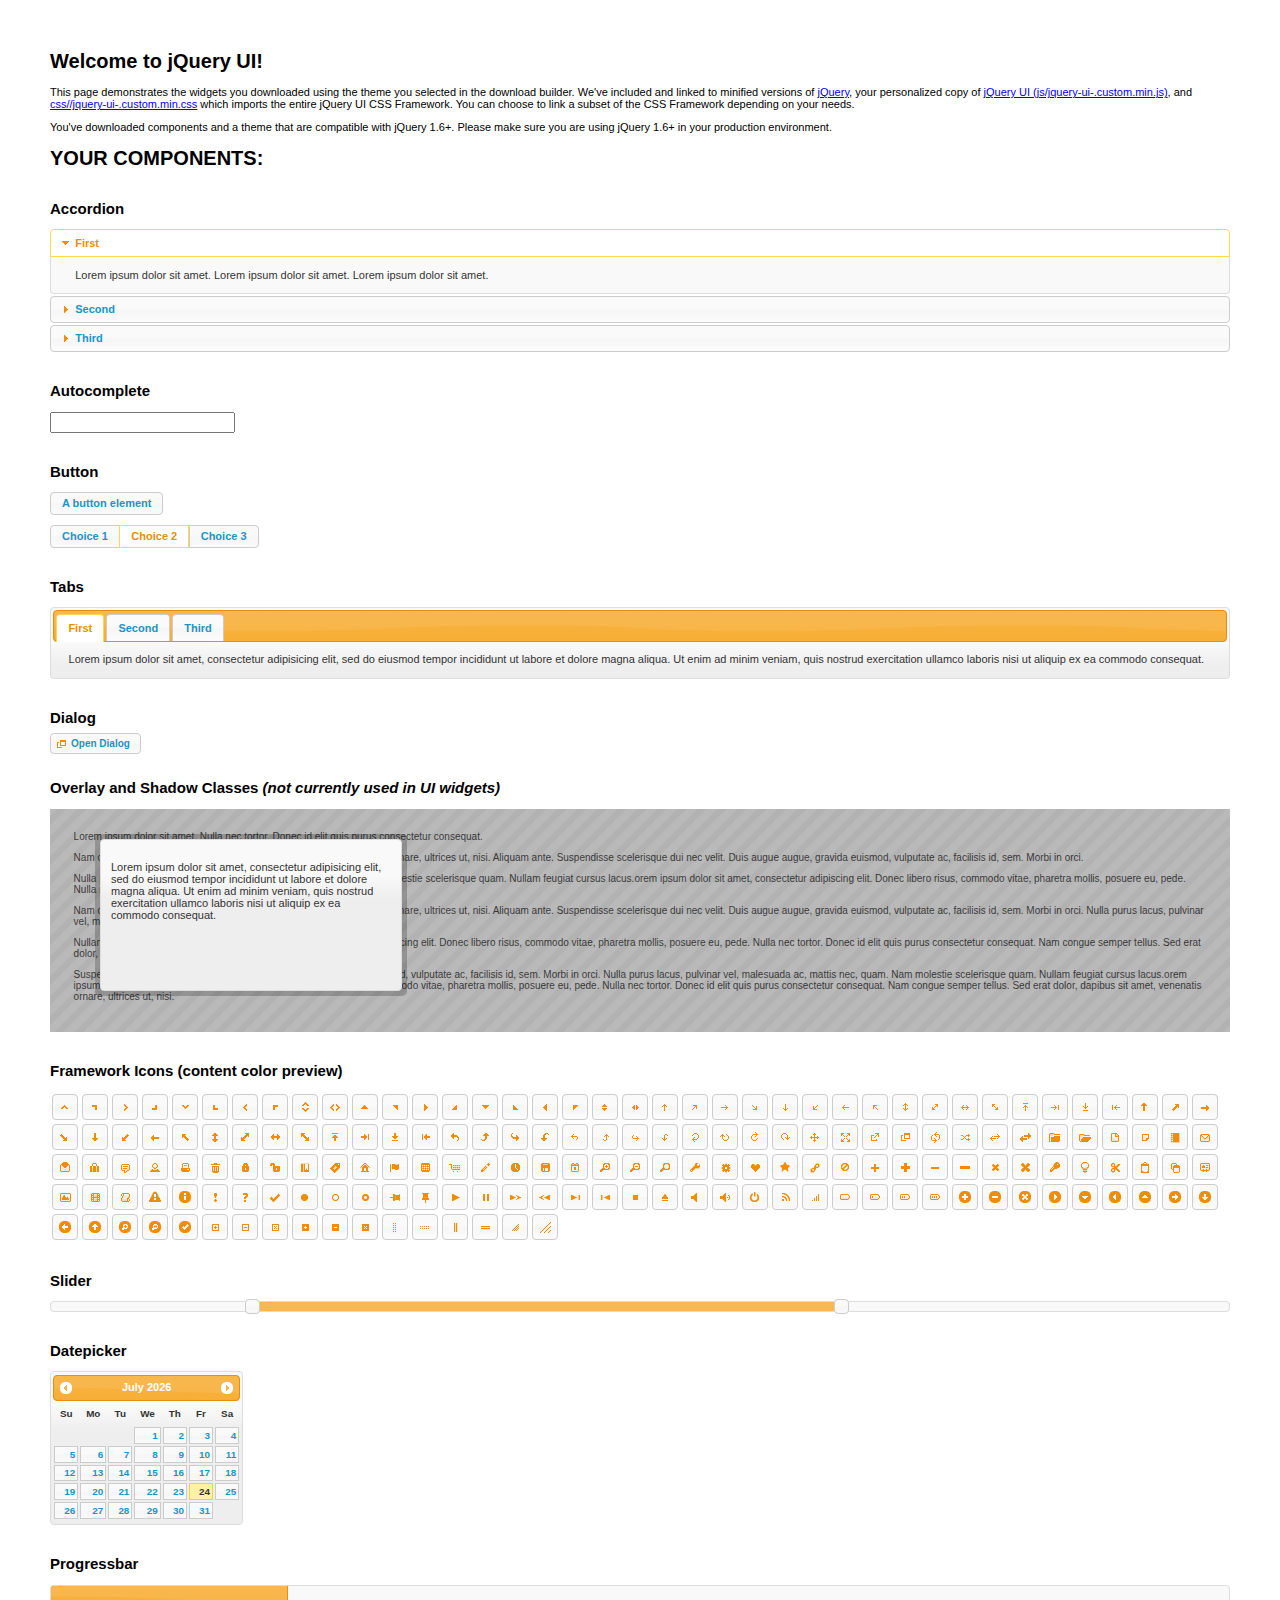
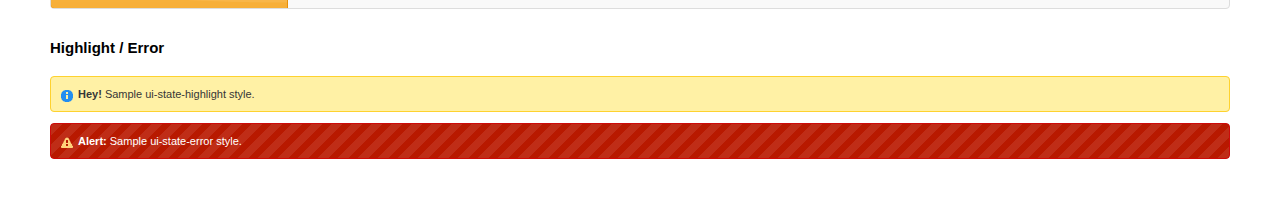
<file: disconf-web/src/main/webapp/dep/jquery-ui-1.10.4.custom/index.html>
<!doctype html>
<html lang="us">
<head>
	<meta charset="utf-8">
	<title>jQuery UI Example Page</title>
	<link href="css/ui-lightness/jquery-ui-1.10.4.custom.css" rel="stylesheet">
	<script src="js/jquery-1.10.2.js"></script>
	<script src="js/jquery-ui-1.10.4.custom.js"></script>
	<script>
	$(function() {
		
		$( "#accordion" ).accordion();
		

		
		var availableTags = [
			"ActionScript",
			"AppleScript",
			"Asp",
			"BASIC",
			"C",
			"C++",
			"Clojure",
			"COBOL",
			"ColdFusion",
			"Erlang",
			"Fortran",
			"Groovy",
			"Haskell",
			"Java",
			"JavaScript",
			"Lisp",
			"Perl",
			"PHP",
			"Python",
			"Ruby",
			"Scala",
			"Scheme"
		];
		$( "#autocomplete" ).autocomplete({
			source: availableTags
		});
		

		
		$( "#button" ).button();
		$( "#radioset" ).buttonset();
		

		
		$( "#tabs" ).tabs();
		

		
		$( "#dialog" ).dialog({
			autoOpen: false,
			width: 400,
			buttons: [
				{
					text: "Ok",
					click: function() {
						$( this ).dialog( "close" );
					}
				},
				{
					text: "Cancel",
					click: function() {
						$( this ).dialog( "close" );
					}
				}
			]
		});

		// Link to open the dialog
		$( "#dialog-link" ).click(function( event ) {
			$( "#dialog" ).dialog( "open" );
			event.preventDefault();
		});
		

		
		$( "#datepicker" ).datepicker({
			inline: true
		});
		

		
		$( "#slider" ).slider({
			range: true,
			values: [ 17, 67 ]
		});
		

		
		$( "#progressbar" ).progressbar({
			value: 20
		});
		

		// Hover states on the static widgets
		$( "#dialog-link, #icons li" ).hover(
			function() {
				$( this ).addClass( "ui-state-hover" );
			},
			function() {
				$( this ).removeClass( "ui-state-hover" );
			}
		);
	});
	</script>
	<style>
	body{
		font: 62.5% "Trebuchet MS", sans-serif;
		margin: 50px;
	}
	.demoHeaders {
		margin-top: 2em;
	}
	#dialog-link {
		padding: .4em 1em .4em 20px;
		text-decoration: none;
		position: relative;
	}
	#dialog-link span.ui-icon {
		margin: 0 5px 0 0;
		position: absolute;
		left: .2em;
		top: 50%;
		margin-top: -8px;
	}
	#icons {
		margin: 0;
		padding: 0;
	}
	#icons li {
		margin: 2px;
		position: relative;
		padding: 4px 0;
		cursor: pointer;
		float: left;
		list-style: none;
	}
	#icons span.ui-icon {
		float: left;
		margin: 0 4px;
	}
	.fakewindowcontain .ui-widget-overlay {
		position: absolute;
	}
	</style>
</head>
<body>

<h1>Welcome to jQuery UI!</h1>

<div class="ui-widget">
	<p>This page demonstrates the widgets you downloaded using the theme you selected in the download builder. We've included and linked to minified versions of <a href="js/jquery-1.10.2.js">jQuery</a>, your personalized copy of <a href="js/jquery-ui-.custom.min.js">jQuery UI (js/jquery-ui-.custom.min.js)</a>, and <a href="css//jquery-ui-.custom.min.css">css//jquery-ui-.custom.min.css</a> which imports the entire jQuery UI CSS Framework. You can choose to link a subset of the CSS Framework depending on your needs. </p>
	<p>You've downloaded components and a theme that are compatible with jQuery 1.6+. Please make sure you are using jQuery 1.6+ in your production environment.</p>
</div>

<h1>YOUR COMPONENTS:</h1>


<!-- Accordion -->
<h2 class="demoHeaders">Accordion</h2>
<div id="accordion">
	<h3>First</h3>
	<div>Lorem ipsum dolor sit amet. Lorem ipsum dolor sit amet. Lorem ipsum dolor sit amet.</div>
	<h3>Second</h3>
	<div>Phasellus mattis tincidunt nibh.</div>
	<h3>Third</h3>
	<div>Nam dui erat, auctor a, dignissim quis.</div>
</div>



<!-- Autocomplete -->
<h2 class="demoHeaders">Autocomplete</h2>
<div>
	<input id="autocomplete" title="type &quot;a&quot;">
</div>



<!-- Button -->
<h2 class="demoHeaders">Button</h2>
<button id="button">A button element</button>
<form style="margin-top: 1em;">
	<div id="radioset">
		<input type="radio" id="radio1" name="radio"><label for="radio1">Choice 1</label>
		<input type="radio" id="radio2" name="radio" checked="checked"><label for="radio2">Choice 2</label>
		<input type="radio" id="radio3" name="radio"><label for="radio3">Choice 3</label>
	</div>
</form>



<!-- Tabs -->
<h2 class="demoHeaders">Tabs</h2>
<div id="tabs">
	<ul>
		<li><a href="#tabs-1">First</a></li>
		<li><a href="#tabs-2">Second</a></li>
		<li><a href="#tabs-3">Third</a></li>
	</ul>
	<div id="tabs-1">Lorem ipsum dolor sit amet, consectetur adipisicing elit, sed do eiusmod tempor incididunt ut labore et dolore magna aliqua. Ut enim ad minim veniam, quis nostrud exercitation ullamco laboris nisi ut aliquip ex ea commodo consequat.</div>
	<div id="tabs-2">Phasellus mattis tincidunt nibh. Cras orci urna, blandit id, pretium vel, aliquet ornare, felis. Maecenas scelerisque sem non nisl. Fusce sed lorem in enim dictum bibendum.</div>
	<div id="tabs-3">Nam dui erat, auctor a, dignissim quis, sollicitudin eu, felis. Pellentesque nisi urna, interdum eget, sagittis et, consequat vestibulum, lacus. Mauris porttitor ullamcorper augue.</div>
</div>



<!-- Dialog NOTE: Dialog is not generated by UI in this demo so it can be visually styled in themeroller-->
<h2 class="demoHeaders">Dialog</h2>
<p><a href="#" id="dialog-link" class="ui-state-default ui-corner-all"><span class="ui-icon ui-icon-newwin"></span>Open Dialog</a></p>

<h2 class="demoHeaders">Overlay and Shadow Classes <em>(not currently used in UI widgets)</em></h2>
<div style="position: relative; width: 96%; height: 200px; padding:1% 2%; overflow:hidden;" class="fakewindowcontain">
	<p>Lorem ipsum dolor sit amet,  Nulla nec tortor. Donec id elit quis purus consectetur consequat. </p><p>Nam congue semper tellus. Sed erat dolor, dapibus sit amet, venenatis ornare, ultrices ut, nisi. Aliquam ante. Suspendisse scelerisque dui nec velit. Duis augue augue, gravida euismod, vulputate ac, facilisis id, sem. Morbi in orci. </p><p>Nulla purus lacus, pulvinar vel, malesuada ac, mattis nec, quam. Nam molestie scelerisque quam. Nullam feugiat cursus lacus.orem ipsum dolor sit amet, consectetur adipiscing elit. Donec libero risus, commodo vitae, pharetra mollis, posuere eu, pede. Nulla nec tortor. Donec id elit quis purus consectetur consequat. </p><p>Nam congue semper tellus. Sed erat dolor, dapibus sit amet, venenatis ornare, ultrices ut, nisi. Aliquam ante. Suspendisse scelerisque dui nec velit. Duis augue augue, gravida euismod, vulputate ac, facilisis id, sem. Morbi in orci. Nulla purus lacus, pulvinar vel, malesuada ac, mattis nec, quam. Nam molestie scelerisque quam. </p><p>Nullam feugiat cursus lacus.orem ipsum dolor sit amet, consectetur adipiscing elit. Donec libero risus, commodo vitae, pharetra mollis, posuere eu, pede. Nulla nec tortor. Donec id elit quis purus consectetur consequat. Nam congue semper tellus. Sed erat dolor, dapibus sit amet, venenatis ornare, ultrices ut, nisi. Aliquam ante. </p><p>Suspendisse scelerisque dui nec velit. Duis augue augue, gravida euismod, vulputate ac, facilisis id, sem. Morbi in orci. Nulla purus lacus, pulvinar vel, malesuada ac, mattis nec, quam. Nam molestie scelerisque quam. Nullam feugiat cursus lacus.orem ipsum dolor sit amet, consectetur adipiscing elit. Donec libero risus, commodo vitae, pharetra mollis, posuere eu, pede. Nulla nec tortor. Donec id elit quis purus consectetur consequat. Nam congue semper tellus. Sed erat dolor, dapibus sit amet, venenatis ornare, ultrices ut, nisi. </p>

	<!-- ui-dialog -->
	<div class="ui-overlay"><div class="ui-widget-overlay"></div><div class="ui-widget-shadow ui-corner-all" style="width: 302px; height: 152px; position: absolute; left: 50px; top: 30px;"></div></div>
	<div style="position: absolute; width: 280px; height: 130px;left: 50px; top: 30px; padding: 10px;" class="ui-widget ui-widget-content ui-corner-all">
		<div class="ui-dialog-content ui-widget-content" style="background: none; border: 0;">
			<p>Lorem ipsum dolor sit amet, consectetur adipisicing elit, sed do eiusmod tempor incididunt ut labore et dolore magna aliqua. Ut enim ad minim veniam, quis nostrud exercitation ullamco laboris nisi ut aliquip ex ea commodo consequat.</p>
		</div>
	</div>

</div>

<!-- ui-dialog -->
<div id="dialog" title="Dialog Title">
	<p>Lorem ipsum dolor sit amet, consectetur adipisicing elit, sed do eiusmod tempor incididunt ut labore et dolore magna aliqua. Ut enim ad minim veniam, quis nostrud exercitation ullamco laboris nisi ut aliquip ex ea commodo consequat.</p>
</div>



<h2 class="demoHeaders">Framework Icons (content color preview)</h2>
<ul id="icons" class="ui-widget ui-helper-clearfix">
	<li class="ui-state-default ui-corner-all" title=".ui-icon-carat-1-n"><span class="ui-icon ui-icon-carat-1-n"></span></li>
	<li class="ui-state-default ui-corner-all" title=".ui-icon-carat-1-ne"><span class="ui-icon ui-icon-carat-1-ne"></span></li>
	<li class="ui-state-default ui-corner-all" title=".ui-icon-carat-1-e"><span class="ui-icon ui-icon-carat-1-e"></span></li>
	<li class="ui-state-default ui-corner-all" title=".ui-icon-carat-1-se"><span class="ui-icon ui-icon-carat-1-se"></span></li>
	<li class="ui-state-default ui-corner-all" title=".ui-icon-carat-1-s"><span class="ui-icon ui-icon-carat-1-s"></span></li>
	<li class="ui-state-default ui-corner-all" title=".ui-icon-carat-1-sw"><span class="ui-icon ui-icon-carat-1-sw"></span></li>
	<li class="ui-state-default ui-corner-all" title=".ui-icon-carat-1-w"><span class="ui-icon ui-icon-carat-1-w"></span></li>
	<li class="ui-state-default ui-corner-all" title=".ui-icon-carat-1-nw"><span class="ui-icon ui-icon-carat-1-nw"></span></li>
	<li class="ui-state-default ui-corner-all" title=".ui-icon-carat-2-n-s"><span class="ui-icon ui-icon-carat-2-n-s"></span></li>
	<li class="ui-state-default ui-corner-all" title=".ui-icon-carat-2-e-w"><span class="ui-icon ui-icon-carat-2-e-w"></span></li>
	<li class="ui-state-default ui-corner-all" title=".ui-icon-triangle-1-n"><span class="ui-icon ui-icon-triangle-1-n"></span></li>
	<li class="ui-state-default ui-corner-all" title=".ui-icon-triangle-1-ne"><span class="ui-icon ui-icon-triangle-1-ne"></span></li>
	<li class="ui-state-default ui-corner-all" title=".ui-icon-triangle-1-e"><span class="ui-icon ui-icon-triangle-1-e"></span></li>
	<li class="ui-state-default ui-corner-all" title=".ui-icon-triangle-1-se"><span class="ui-icon ui-icon-triangle-1-se"></span></li>
	<li class="ui-state-default ui-corner-all" title=".ui-icon-triangle-1-s"><span class="ui-icon ui-icon-triangle-1-s"></span></li>
	<li class="ui-state-default ui-corner-all" title=".ui-icon-triangle-1-sw"><span class="ui-icon ui-icon-triangle-1-sw"></span></li>
	<li class="ui-state-default ui-corner-all" title=".ui-icon-triangle-1-w"><span class="ui-icon ui-icon-triangle-1-w"></span></li>
	<li class="ui-state-default ui-corner-all" title=".ui-icon-triangle-1-nw"><span class="ui-icon ui-icon-triangle-1-nw"></span></li>
	<li class="ui-state-default ui-corner-all" title=".ui-icon-triangle-2-n-s"><span class="ui-icon ui-icon-triangle-2-n-s"></span></li>
	<li class="ui-state-default ui-corner-all" title=".ui-icon-triangle-2-e-w"><span class="ui-icon ui-icon-triangle-2-e-w"></span></li>
	<li class="ui-state-default ui-corner-all" title=".ui-icon-arrow-1-n"><span class="ui-icon ui-icon-arrow-1-n"></span></li>
	<li class="ui-state-default ui-corner-all" title=".ui-icon-arrow-1-ne"><span class="ui-icon ui-icon-arrow-1-ne"></span></li>
	<li class="ui-state-default ui-corner-all" title=".ui-icon-arrow-1-e"><span class="ui-icon ui-icon-arrow-1-e"></span></li>
	<li class="ui-state-default ui-corner-all" title=".ui-icon-arrow-1-se"><span class="ui-icon ui-icon-arrow-1-se"></span></li>
	<li class="ui-state-default ui-corner-all" title=".ui-icon-arrow-1-s"><span class="ui-icon ui-icon-arrow-1-s"></span></li>
	<li class="ui-state-default ui-corner-all" title=".ui-icon-arrow-1-sw"><span class="ui-icon ui-icon-arrow-1-sw"></span></li>
	<li class="ui-state-default ui-corner-all" title=".ui-icon-arrow-1-w"><span class="ui-icon ui-icon-arrow-1-w"></span></li>
	<li class="ui-state-default ui-corner-all" title=".ui-icon-arrow-1-nw"><span class="ui-icon ui-icon-arrow-1-nw"></span></li>
	<li class="ui-state-default ui-corner-all" title=".ui-icon-arrow-2-n-s"><span class="ui-icon ui-icon-arrow-2-n-s"></span></li>
	<li class="ui-state-default ui-corner-all" title=".ui-icon-arrow-2-ne-sw"><span class="ui-icon ui-icon-arrow-2-ne-sw"></span></li>
	<li class="ui-state-default ui-corner-all" title=".ui-icon-arrow-2-e-w"><span class="ui-icon ui-icon-arrow-2-e-w"></span></li>
	<li class="ui-state-default ui-corner-all" title=".ui-icon-arrow-2-se-nw"><span class="ui-icon ui-icon-arrow-2-se-nw"></span></li>
	<li class="ui-state-default ui-corner-all" title=".ui-icon-arrowstop-1-n"><span class="ui-icon ui-icon-arrowstop-1-n"></span></li>
	<li class="ui-state-default ui-corner-all" title=".ui-icon-arrowstop-1-e"><span class="ui-icon ui-icon-arrowstop-1-e"></span></li>
	<li class="ui-state-default ui-corner-all" title=".ui-icon-arrowstop-1-s"><span class="ui-icon ui-icon-arrowstop-1-s"></span></li>
	<li class="ui-state-default ui-corner-all" title=".ui-icon-arrowstop-1-w"><span class="ui-icon ui-icon-arrowstop-1-w"></span></li>
	<li class="ui-state-default ui-corner-all" title=".ui-icon-arrowthick-1-n"><span class="ui-icon ui-icon-arrowthick-1-n"></span></li>
	<li class="ui-state-default ui-corner-all" title=".ui-icon-arrowthick-1-ne"><span class="ui-icon ui-icon-arrowthick-1-ne"></span></li>
	<li class="ui-state-default ui-corner-all" title=".ui-icon-arrowthick-1-e"><span class="ui-icon ui-icon-arrowthick-1-e"></span></li>
	<li class="ui-state-default ui-corner-all" title=".ui-icon-arrowthick-1-se"><span class="ui-icon ui-icon-arrowthick-1-se"></span></li>
	<li class="ui-state-default ui-corner-all" title=".ui-icon-arrowthick-1-s"><span class="ui-icon ui-icon-arrowthick-1-s"></span></li>
	<li class="ui-state-default ui-corner-all" title=".ui-icon-arrowthick-1-sw"><span class="ui-icon ui-icon-arrowthick-1-sw"></span></li>
	<li class="ui-state-default ui-corner-all" title=".ui-icon-arrowthick-1-w"><span class="ui-icon ui-icon-arrowthick-1-w"></span></li>
	<li class="ui-state-default ui-corner-all" title=".ui-icon-arrowthick-1-nw"><span class="ui-icon ui-icon-arrowthick-1-nw"></span></li>
	<li class="ui-state-default ui-corner-all" title=".ui-icon-arrowthick-2-n-s"><span class="ui-icon ui-icon-arrowthick-2-n-s"></span></li>
	<li class="ui-state-default ui-corner-all" title=".ui-icon-arrowthick-2-ne-sw"><span class="ui-icon ui-icon-arrowthick-2-ne-sw"></span></li>
	<li class="ui-state-default ui-corner-all" title=".ui-icon-arrowthick-2-e-w"><span class="ui-icon ui-icon-arrowthick-2-e-w"></span></li>
	<li class="ui-state-default ui-corner-all" title=".ui-icon-arrowthick-2-se-nw"><span class="ui-icon ui-icon-arrowthick-2-se-nw"></span></li>
	<li class="ui-state-default ui-corner-all" title=".ui-icon-arrowthickstop-1-n"><span class="ui-icon ui-icon-arrowthickstop-1-n"></span></li>
	<li class="ui-state-default ui-corner-all" title=".ui-icon-arrowthickstop-1-e"><span class="ui-icon ui-icon-arrowthickstop-1-e"></span></li>
	<li class="ui-state-default ui-corner-all" title=".ui-icon-arrowthickstop-1-s"><span class="ui-icon ui-icon-arrowthickstop-1-s"></span></li>
	<li class="ui-state-default ui-corner-all" title=".ui-icon-arrowthickstop-1-w"><span class="ui-icon ui-icon-arrowthickstop-1-w"></span></li>
	<li class="ui-state-default ui-corner-all" title=".ui-icon-arrowreturnthick-1-w"><span class="ui-icon ui-icon-arrowreturnthick-1-w"></span></li>
	<li class="ui-state-default ui-corner-all" title=".ui-icon-arrowreturnthick-1-n"><span class="ui-icon ui-icon-arrowreturnthick-1-n"></span></li>
	<li class="ui-state-default ui-corner-all" title=".ui-icon-arrowreturnthick-1-e"><span class="ui-icon ui-icon-arrowreturnthick-1-e"></span></li>
	<li class="ui-state-default ui-corner-all" title=".ui-icon-arrowreturnthick-1-s"><span class="ui-icon ui-icon-arrowreturnthick-1-s"></span></li>
	<li class="ui-state-default ui-corner-all" title=".ui-icon-arrowreturn-1-w"><span class="ui-icon ui-icon-arrowreturn-1-w"></span></li>
	<li class="ui-state-default ui-corner-all" title=".ui-icon-arrowreturn-1-n"><span class="ui-icon ui-icon-arrowreturn-1-n"></span></li>
	<li class="ui-state-default ui-corner-all" title=".ui-icon-arrowreturn-1-e"><span class="ui-icon ui-icon-arrowreturn-1-e"></span></li>
	<li class="ui-state-default ui-corner-all" title=".ui-icon-arrowreturn-1-s"><span class="ui-icon ui-icon-arrowreturn-1-s"></span></li>
	<li class="ui-state-default ui-corner-all" title=".ui-icon-arrowrefresh-1-w"><span class="ui-icon ui-icon-arrowrefresh-1-w"></span></li>
	<li class="ui-state-default ui-corner-all" title=".ui-icon-arrowrefresh-1-n"><span class="ui-icon ui-icon-arrowrefresh-1-n"></span></li>
	<li class="ui-state-default ui-corner-all" title=".ui-icon-arrowrefresh-1-e"><span class="ui-icon ui-icon-arrowrefresh-1-e"></span></li>
	<li class="ui-state-default ui-corner-all" title=".ui-icon-arrowrefresh-1-s"><span class="ui-icon ui-icon-arrowrefresh-1-s"></span></li>
	<li class="ui-state-default ui-corner-all" title=".ui-icon-arrow-4"><span class="ui-icon ui-icon-arrow-4"></span></li>
	<li class="ui-state-default ui-corner-all" title=".ui-icon-arrow-4-diag"><span class="ui-icon ui-icon-arrow-4-diag"></span></li>
	<li class="ui-state-default ui-corner-all" title=".ui-icon-extlink"><span class="ui-icon ui-icon-extlink"></span></li>
	<li class="ui-state-default ui-corner-all" title=".ui-icon-newwin"><span class="ui-icon ui-icon-newwin"></span></li>
	<li class="ui-state-default ui-corner-all" title=".ui-icon-refresh"><span class="ui-icon ui-icon-refresh"></span></li>
	<li class="ui-state-default ui-corner-all" title=".ui-icon-shuffle"><span class="ui-icon ui-icon-shuffle"></span></li>
	<li class="ui-state-default ui-corner-all" title=".ui-icon-transfer-e-w"><span class="ui-icon ui-icon-transfer-e-w"></span></li>
	<li class="ui-state-default ui-corner-all" title=".ui-icon-transferthick-e-w"><span class="ui-icon ui-icon-transferthick-e-w"></span></li>
	<li class="ui-state-default ui-corner-all" title=".ui-icon-folder-collapsed"><span class="ui-icon ui-icon-folder-collapsed"></span></li>
	<li class="ui-state-default ui-corner-all" title=".ui-icon-folder-open"><span class="ui-icon ui-icon-folder-open"></span></li>
	<li class="ui-state-default ui-corner-all" title=".ui-icon-document"><span class="ui-icon ui-icon-document"></span></li>
	<li class="ui-state-default ui-corner-all" title=".ui-icon-document-b"><span class="ui-icon ui-icon-document-b"></span></li>
	<li class="ui-state-default ui-corner-all" title=".ui-icon-note"><span class="ui-icon ui-icon-note"></span></li>
	<li class="ui-state-default ui-corner-all" title=".ui-icon-mail-closed"><span class="ui-icon ui-icon-mail-closed"></span></li>
	<li class="ui-state-default ui-corner-all" title=".ui-icon-mail-open"><span class="ui-icon ui-icon-mail-open"></span></li>
	<li class="ui-state-default ui-corner-all" title=".ui-icon-suitcase"><span class="ui-icon ui-icon-suitcase"></span></li>
	<li class="ui-state-default ui-corner-all" title=".ui-icon-comment"><span class="ui-icon ui-icon-comment"></span></li>
	<li class="ui-state-default ui-corner-all" title=".ui-icon-person"><span class="ui-icon ui-icon-person"></span></li>
	<li class="ui-state-default ui-corner-all" title=".ui-icon-print"><span class="ui-icon ui-icon-print"></span></li>
	<li class="ui-state-default ui-corner-all" title=".ui-icon-trash"><span class="ui-icon ui-icon-trash"></span></li>
	<li class="ui-state-default ui-corner-all" title=".ui-icon-locked"><span class="ui-icon ui-icon-locked"></span></li>
	<li class="ui-state-default ui-corner-all" title=".ui-icon-unlocked"><span class="ui-icon ui-icon-unlocked"></span></li>
	<li class="ui-state-default ui-corner-all" title=".ui-icon-bookmark"><span class="ui-icon ui-icon-bookmark"></span></li>
	<li class="ui-state-default ui-corner-all" title=".ui-icon-tag"><span class="ui-icon ui-icon-tag"></span></li>
	<li class="ui-state-default ui-corner-all" title=".ui-icon-home"><span class="ui-icon ui-icon-home"></span></li>
	<li class="ui-state-default ui-corner-all" title=".ui-icon-flag"><span class="ui-icon ui-icon-flag"></span></li>
	<li class="ui-state-default ui-corner-all" title=".ui-icon-calculator"><span class="ui-icon ui-icon-calculator"></span></li>
	<li class="ui-state-default ui-corner-all" title=".ui-icon-cart"><span class="ui-icon ui-icon-cart"></span></li>
	<li class="ui-state-default ui-corner-all" title=".ui-icon-pencil"><span class="ui-icon ui-icon-pencil"></span></li>
	<li class="ui-state-default ui-corner-all" title=".ui-icon-clock"><span class="ui-icon ui-icon-clock"></span></li>
	<li class="ui-state-default ui-corner-all" title=".ui-icon-disk"><span class="ui-icon ui-icon-disk"></span></li>
	<li class="ui-state-default ui-corner-all" title=".ui-icon-calendar"><span class="ui-icon ui-icon-calendar"></span></li>
	<li class="ui-state-default ui-corner-all" title=".ui-icon-zoomin"><span class="ui-icon ui-icon-zoomin"></span></li>
	<li class="ui-state-default ui-corner-all" title=".ui-icon-zoomout"><span class="ui-icon ui-icon-zoomout"></span></li>
	<li class="ui-state-default ui-corner-all" title=".ui-icon-search"><span class="ui-icon ui-icon-search"></span></li>
	<li class="ui-state-default ui-corner-all" title=".ui-icon-wrench"><span class="ui-icon ui-icon-wrench"></span></li>
	<li class="ui-state-default ui-corner-all" title=".ui-icon-gear"><span class="ui-icon ui-icon-gear"></span></li>
	<li class="ui-state-default ui-corner-all" title=".ui-icon-heart"><span class="ui-icon ui-icon-heart"></span></li>
	<li class="ui-state-default ui-corner-all" title=".ui-icon-star"><span class="ui-icon ui-icon-star"></span></li>
	<li class="ui-state-default ui-corner-all" title=".ui-icon-link"><span class="ui-icon ui-icon-link"></span></li>
	<li class="ui-state-default ui-corner-all" title=".ui-icon-cancel"><span class="ui-icon ui-icon-cancel"></span></li>
	<li class="ui-state-default ui-corner-all" title=".ui-icon-plus"><span class="ui-icon ui-icon-plus"></span></li>
	<li class="ui-state-default ui-corner-all" title=".ui-icon-plusthick"><span class="ui-icon ui-icon-plusthick"></span></li>
	<li class="ui-state-default ui-corner-all" title=".ui-icon-minus"><span class="ui-icon ui-icon-minus"></span></li>
	<li class="ui-state-default ui-corner-all" title=".ui-icon-minusthick"><span class="ui-icon ui-icon-minusthick"></span></li>
	<li class="ui-state-default ui-corner-all" title=".ui-icon-close"><span class="ui-icon ui-icon-close"></span></li>
	<li class="ui-state-default ui-corner-all" title=".ui-icon-closethick"><span class="ui-icon ui-icon-closethick"></span></li>
	<li class="ui-state-default ui-corner-all" title=".ui-icon-key"><span class="ui-icon ui-icon-key"></span></li>
	<li class="ui-state-default ui-corner-all" title=".ui-icon-lightbulb"><span class="ui-icon ui-icon-lightbulb"></span></li>
	<li class="ui-state-default ui-corner-all" title=".ui-icon-scissors"><span class="ui-icon ui-icon-scissors"></span></li>
	<li class="ui-state-default ui-corner-all" title=".ui-icon-clipboard"><span class="ui-icon ui-icon-clipboard"></span></li>
	<li class="ui-state-default ui-corner-all" title=".ui-icon-copy"><span class="ui-icon ui-icon-copy"></span></li>
	<li class="ui-state-default ui-corner-all" title=".ui-icon-contact"><span class="ui-icon ui-icon-contact"></span></li>
	<li class="ui-state-default ui-corner-all" title=".ui-icon-image"><span class="ui-icon ui-icon-image"></span></li>
	<li class="ui-state-default ui-corner-all" title=".ui-icon-video"><span class="ui-icon ui-icon-video"></span></li>
	<li class="ui-state-default ui-corner-all" title=".ui-icon-script"><span class="ui-icon ui-icon-script"></span></li>
	<li class="ui-state-default ui-corner-all" title=".ui-icon-alert"><span class="ui-icon ui-icon-alert"></span></li>
	<li class="ui-state-default ui-corner-all" title=".ui-icon-info"><span class="ui-icon ui-icon-info"></span></li>
	<li class="ui-state-default ui-corner-all" title=".ui-icon-notice"><span class="ui-icon ui-icon-notice"></span></li>
	<li class="ui-state-default ui-corner-all" title=".ui-icon-help"><span class="ui-icon ui-icon-help"></span></li>
	<li class="ui-state-default ui-corner-all" title=".ui-icon-check"><span class="ui-icon ui-icon-check"></span></li>
	<li class="ui-state-default ui-corner-all" title=".ui-icon-bullet"><span class="ui-icon ui-icon-bullet"></span></li>
	<li class="ui-state-default ui-corner-all" title=".ui-icon-radio-off"><span class="ui-icon ui-icon-radio-off"></span></li>
	<li class="ui-state-default ui-corner-all" title=".ui-icon-radio-on"><span class="ui-icon ui-icon-radio-on"></span></li>
	<li class="ui-state-default ui-corner-all" title=".ui-icon-pin-w"><span class="ui-icon ui-icon-pin-w"></span></li>
	<li class="ui-state-default ui-corner-all" title=".ui-icon-pin-s"><span class="ui-icon ui-icon-pin-s"></span></li>
	<li class="ui-state-default ui-corner-all" title=".ui-icon-play"><span class="ui-icon ui-icon-play"></span></li>
	<li class="ui-state-default ui-corner-all" title=".ui-icon-pause"><span class="ui-icon ui-icon-pause"></span></li>
	<li class="ui-state-default ui-corner-all" title=".ui-icon-seek-next"><span class="ui-icon ui-icon-seek-next"></span></li>
	<li class="ui-state-default ui-corner-all" title=".ui-icon-seek-prev"><span class="ui-icon ui-icon-seek-prev"></span></li>
	<li class="ui-state-default ui-corner-all" title=".ui-icon-seek-end"><span class="ui-icon ui-icon-seek-end"></span></li>
	<li class="ui-state-default ui-corner-all" title=".ui-icon-seek-first"><span class="ui-icon ui-icon-seek-first"></span></li>
	<li class="ui-state-default ui-corner-all" title=".ui-icon-stop"><span class="ui-icon ui-icon-stop"></span></li>
	<li class="ui-state-default ui-corner-all" title=".ui-icon-eject"><span class="ui-icon ui-icon-eject"></span></li>
	<li class="ui-state-default ui-corner-all" title=".ui-icon-volume-off"><span class="ui-icon ui-icon-volume-off"></span></li>
	<li class="ui-state-default ui-corner-all" title=".ui-icon-volume-on"><span class="ui-icon ui-icon-volume-on"></span></li>
	<li class="ui-state-default ui-corner-all" title=".ui-icon-power"><span class="ui-icon ui-icon-power"></span></li>
	<li class="ui-state-default ui-corner-all" title=".ui-icon-signal-diag"><span class="ui-icon ui-icon-signal-diag"></span></li>
	<li class="ui-state-default ui-corner-all" title=".ui-icon-signal"><span class="ui-icon ui-icon-signal"></span></li>
	<li class="ui-state-default ui-corner-all" title=".ui-icon-battery-0"><span class="ui-icon ui-icon-battery-0"></span></li>
	<li class="ui-state-default ui-corner-all" title=".ui-icon-battery-1"><span class="ui-icon ui-icon-battery-1"></span></li>
	<li class="ui-state-default ui-corner-all" title=".ui-icon-battery-2"><span class="ui-icon ui-icon-battery-2"></span></li>
	<li class="ui-state-default ui-corner-all" title=".ui-icon-battery-3"><span class="ui-icon ui-icon-battery-3"></span></li>
	<li class="ui-state-default ui-corner-all" title=".ui-icon-circle-plus"><span class="ui-icon ui-icon-circle-plus"></span></li>
	<li class="ui-state-default ui-corner-all" title=".ui-icon-circle-minus"><span class="ui-icon ui-icon-circle-minus"></span></li>
	<li class="ui-state-default ui-corner-all" title=".ui-icon-circle-close"><span class="ui-icon ui-icon-circle-close"></span></li>
	<li class="ui-state-default ui-corner-all" title=".ui-icon-circle-triangle-e"><span class="ui-icon ui-icon-circle-triangle-e"></span></li>
	<li class="ui-state-default ui-corner-all" title=".ui-icon-circle-triangle-s"><span class="ui-icon ui-icon-circle-triangle-s"></span></li>
	<li class="ui-state-default ui-corner-all" title=".ui-icon-circle-triangle-w"><span class="ui-icon ui-icon-circle-triangle-w"></span></li>
	<li class="ui-state-default ui-corner-all" title=".ui-icon-circle-triangle-n"><span class="ui-icon ui-icon-circle-triangle-n"></span></li>
	<li class="ui-state-default ui-corner-all" title=".ui-icon-circle-arrow-e"><span class="ui-icon ui-icon-circle-arrow-e"></span></li>
	<li class="ui-state-default ui-corner-all" title=".ui-icon-circle-arrow-s"><span class="ui-icon ui-icon-circle-arrow-s"></span></li>
	<li class="ui-state-default ui-corner-all" title=".ui-icon-circle-arrow-w"><span class="ui-icon ui-icon-circle-arrow-w"></span></li>
	<li class="ui-state-default ui-corner-all" title=".ui-icon-circle-arrow-n"><span class="ui-icon ui-icon-circle-arrow-n"></span></li>
	<li class="ui-state-default ui-corner-all" title=".ui-icon-circle-zoomin"><span class="ui-icon ui-icon-circle-zoomin"></span></li>
	<li class="ui-state-default ui-corner-all" title=".ui-icon-circle-zoomout"><span class="ui-icon ui-icon-circle-zoomout"></span></li>
	<li class="ui-state-default ui-corner-all" title=".ui-icon-circle-check"><span class="ui-icon ui-icon-circle-check"></span></li>
	<li class="ui-state-default ui-corner-all" title=".ui-icon-circlesmall-plus"><span class="ui-icon ui-icon-circlesmall-plus"></span></li>
	<li class="ui-state-default ui-corner-all" title=".ui-icon-circlesmall-minus"><span class="ui-icon ui-icon-circlesmall-minus"></span></li>
	<li class="ui-state-default ui-corner-all" title=".ui-icon-circlesmall-close"><span class="ui-icon ui-icon-circlesmall-close"></span></li>
	<li class="ui-state-default ui-corner-all" title=".ui-icon-squaresmall-plus"><span class="ui-icon ui-icon-squaresmall-plus"></span></li>
	<li class="ui-state-default ui-corner-all" title=".ui-icon-squaresmall-minus"><span class="ui-icon ui-icon-squaresmall-minus"></span></li>
	<li class="ui-state-default ui-corner-all" title=".ui-icon-squaresmall-close"><span class="ui-icon ui-icon-squaresmall-close"></span></li>
	<li class="ui-state-default ui-corner-all" title=".ui-icon-grip-dotted-vertical"><span class="ui-icon ui-icon-grip-dotted-vertical"></span></li>
	<li class="ui-state-default ui-corner-all" title=".ui-icon-grip-dotted-horizontal"><span class="ui-icon ui-icon-grip-dotted-horizontal"></span></li>
	<li class="ui-state-default ui-corner-all" title=".ui-icon-grip-solid-vertical"><span class="ui-icon ui-icon-grip-solid-vertical"></span></li>
	<li class="ui-state-default ui-corner-all" title=".ui-icon-grip-solid-horizontal"><span class="ui-icon ui-icon-grip-solid-horizontal"></span></li>
	<li class="ui-state-default ui-corner-all" title=".ui-icon-gripsmall-diagonal-se"><span class="ui-icon ui-icon-gripsmall-diagonal-se"></span></li>
	<li class="ui-state-default ui-corner-all" title=".ui-icon-grip-diagonal-se"><span class="ui-icon ui-icon-grip-diagonal-se"></span></li>
</ul>


<!-- Slider -->
<h2 class="demoHeaders">Slider</h2>
<div id="slider"></div>



<!-- Datepicker -->
<h2 class="demoHeaders">Datepicker</h2>
<div id="datepicker"></div>



<!-- Progressbar -->
<h2 class="demoHeaders">Progressbar</h2>
<div id="progressbar"></div>


<!-- Highlight / Error -->
<h2 class="demoHeaders">Highlight / Error</h2>
<div class="ui-widget">
	<div class="ui-state-highlight ui-corner-all" style="margin-top: 20px; padding: 0 .7em;">
		<p><span class="ui-icon ui-icon-info" style="float: left; margin-right: .3em;"></span>
		<strong>Hey!</strong> Sample ui-state-highlight style.</p>
	</div>
</div>
<br>
<div class="ui-widget">
	<div class="ui-state-error ui-corner-all" style="padding: 0 .7em;">
		<p><span class="ui-icon ui-icon-alert" style="float: left; margin-right: .3em;"></span>
		<strong>Alert:</strong> Sample ui-state-error style.</p>
	</div>
</div>

</body>
</html>
</file>
